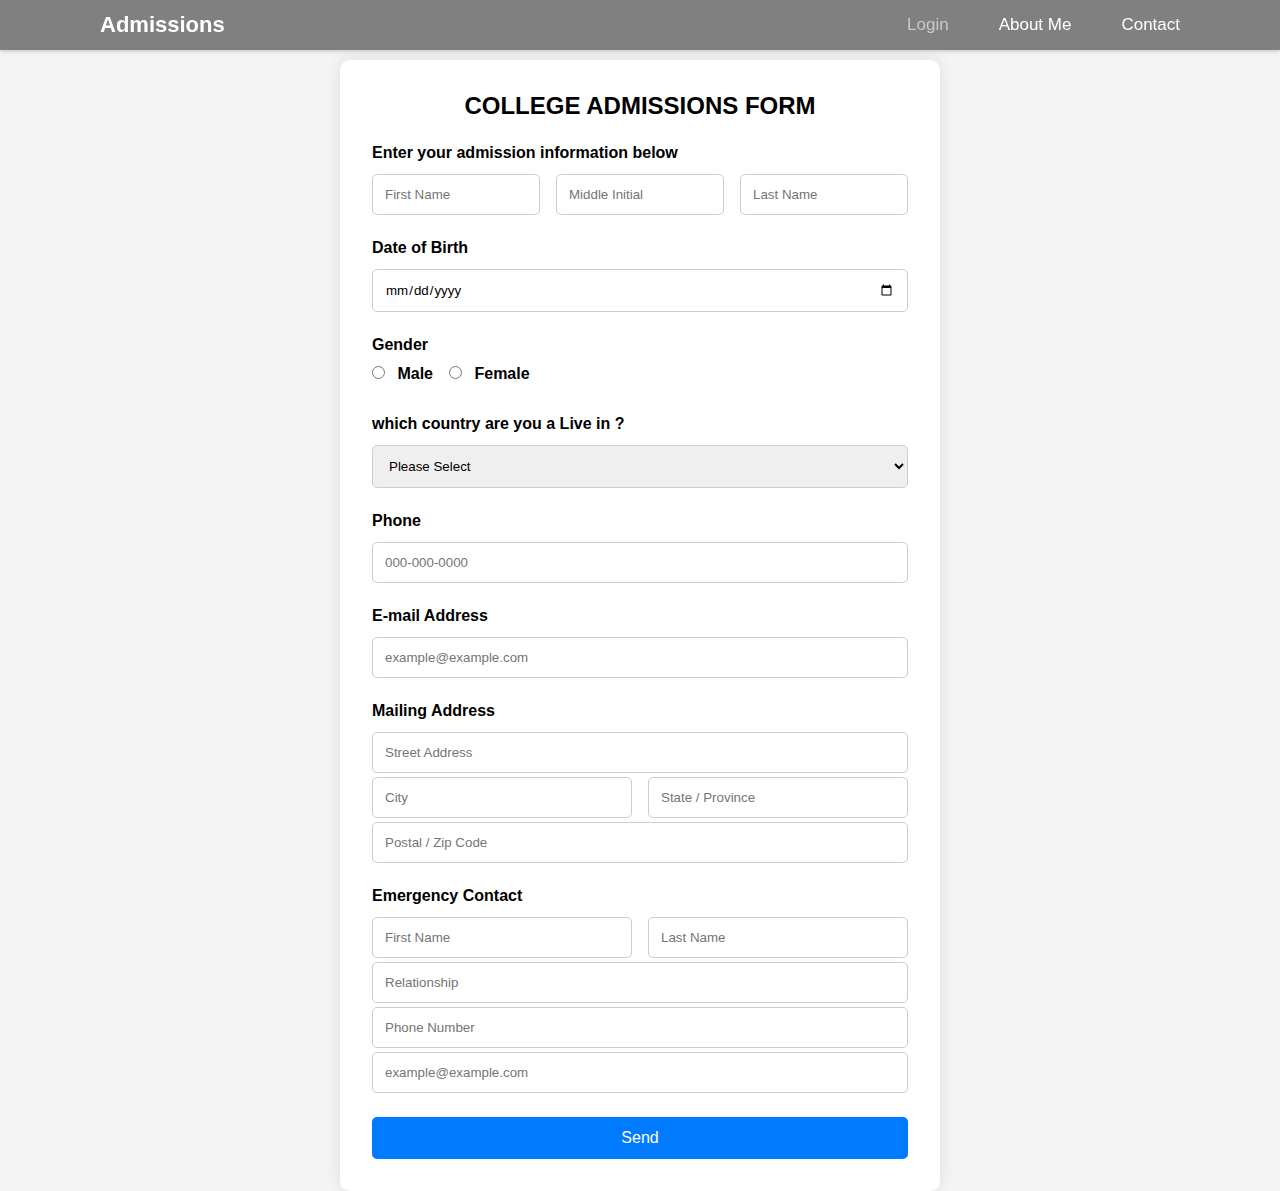
<file: index.html>
<!DOCTYPE html>
<html lang="en">

<head>
    <meta charset="UTF-8">
    <meta name="viewport" content="width=device-width, initial-scale=1.0">
    <title>College Admissions Form</title>
    <link rel="stylesheet" href="style.css">
</head>

<body>
    <header class="header" id="header">
        <nav class="nav">
            <a href="" class="nav_logo">Admissions</a>
            <!-- nav manu -->
            <nav class="nav_manu" id="nav_manu">
                <ul class="nav_list" id="nav_list">
                    <li>
                        <a href="index.html" class="nav_link active">Login</a>
                    </li>
                    <li>
                        <a href="aboutUs.html" class="nav_link">About Me</a>
                    </li>
                    <li>
                        <a href="contact.html" class="nav_link">Contact</a>
                    </li>
                </ul>
            </nav>
        </nav>
    </header>
    <div class="form-container">
        <form class="admissions-form">
            <h2>COLLEGE ADMISSIONS FORM</h2>
            <p></p>
            <div class="input-group">
                <label>Enter your admission information below</label>
                <div class="flex-row">
                    <input type="text" placeholder="First Name" required>
                    <input type="text" placeholder="Middle Initial" required>
                    <input type="text" placeholder="Last Name" required>
                </div>
            </div>
            <div class="input-group">
                <label>Date of Birth</label>
                <div class="flex-row">
                    <input lang="en-GB" type="date" required >
                </div>
            </div>

            <div class="input-group">
                <label>Gender</label>
                <div class="flex-row">
                    <label><input type="radio" name="gender" value="Male" required> Male</label>
                    <label><input type="radio" name="gender" value="Female"> Female</label>
                </div>
            </div>

            <div class="input-group">
                <label>which country are you a Live in ?</label>
                <select required>
                    <option disabled selected>Please Select</option>
                    <option>KSA</option>
                    <option>Yemen</option>
                    <option>Quater</option>
                    <option>Egypet</option>
                    <option>Gordan</option>
                    <option>Palstain</option>
                </select>
            </div>

            <div class="input-group">
                <label>Phone</label>
                <input type="tel" placeholder="000-000-0000" required maxlength="9">
            </div>

            <div class="input-group">
                <label>E-mail Address</label>
                <input type="email" placeholder="example@example.com" required>
            </div>

            <div class="input-group">
                <label>Mailing Address</label>
                <input type="text" placeholder="Street Address" required>
                <div class="flex-row">
                    <input type="text" placeholder="City" required>
                    <input type="text" placeholder="State / Province" required>
                </div>
                <input type="text" placeholder="Postal / Zip Code" required>
            </div>

            <div class="input-group">
                <label>Emergency Contact</label>
                <div class="flex-row">
                    <input type="text" placeholder="First Name" required>
                    <input type="text" placeholder="Last Name" required>
                </div>
                <input type="text" placeholder="Relationship" required>
                <input type="tel" placeholder="Phone Number" required>
                <input type="email" placeholder="example@example.com" required>
            </div>

            <button type="submit" class="submit-btn">Send</button>
        </form>
    </div>
</body>
</html>
</file>
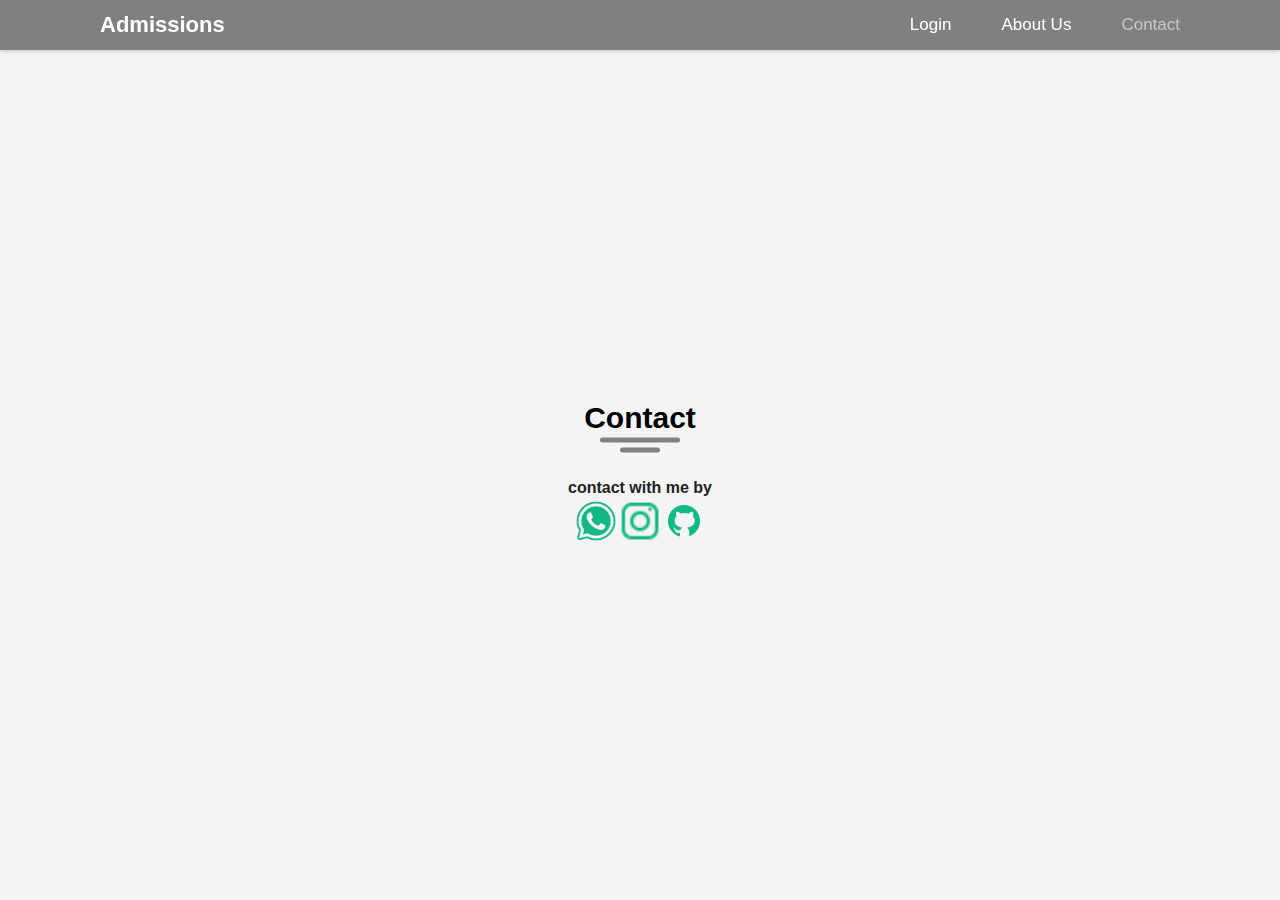
<file: contact.html>
<!DOCTYPE html>
<html lang="en">
<head>
    <meta charset="UTF-8">
    <meta name="viewport" content="width=device-width, initial-scale=1.0">
    <title>Contact</title>
    <link rel="stylesheet" href="style.css">
    <link rel="stylesheet" href="contact.css">
</head>
<body>
    <!-- Start Header -->
    <header class="header" id="header">
        <nav class="nav">
            <a href="" class="nav_logo">Admissions</a>
            <!-- nav manu -->
            <div class="nav_manu" id="nav_manu">
                <ul class="nav_list" id="nav_list">
                    <li>
                        <a href="/index.html" class="nav_link">Login</a>
                    </li>
                    <li>
                        <a href="aboutUs.html" class="nav_link">About Us</a>
                    </li>
                    <li>
                        <a href="contact.html" class="nav_link active">Contact</a>
                    </li>
                </ul>
        </nav>
    </header>
    <!-- End Header -->
    <div class="contact-sec">
        <div class="container-contact">
            <div class="title-sec">
                <div class="tit">Contact</div>
            </div>
            <div class="contain-contact">
                <div class="parg-contact">
                    <p>contact with me by</p>
                    <a href="https://wa.me/+967713131742" target="_blank"><img src="./svg/icons8-whatsapp-128.png" alt="" width="40"></a>
                    <a href="https://www.instagram.com/alnahdi_01?igsh=MW1icnZ5YTNrcHgyZA==" target="_blank"><img src="./svg/icons8-instagram-24.png" = alt="" width="40"></a>
                    <a href="https://github.com/Ebrahim-78" target="_blank"><img src="./svg/icons8-github-120.png" alt="" width="40"></a>
                </div>
            </div>
        </div>
    </div>
</body>
</html>
</file>
<file: style.css>
* {
    margin: 0;
    padding: 0;
    box-sizing: border-box;
    font-family: Arial, sans-serif;
    list-style: none;
    text-decoration: none;
}

body {
    background-color: #f4f4f4;
    display: flex;
    justify-content: center;
    align-items: center;
    min-height: 100vh;
}
header {
    position: fixed;
    width: 100%;
    top: 0;
    left: 0;
    background-color: gray;
    z-index: 1;
    box-shadow: 0 0 5px rgba(0, 0, 0, .3);
}

.nav {
    position: relative;
    height: 50px;
    display: flex;
    justify-content: space-between;
    align-items: center;
    margin: 0px 100px;
}

.nav_logo {
    color: #fff;
    font-size: 22px;
    font-weight: bold;
}

.nav_list {
    display: flex;
    gap: 50px;
}

.nav_link {
    color: #fff;
    font-size: 17px;
    font-weight: 500;
    transition: .3s;
}

.nav_link:hover {
    color: #c9c9c9;
}

.nav_link.active {
    color: #c9c9c9;
}
.form-container {
    background-color: #fff;
    padding: 2rem;
    border-radius: 10px;
    box-shadow: 0 0 15px rgba(0, 0, 0, 0.1);
    width: 600px;
    margin-top: 60px;
}

.admissions-form h2 {
    text-align: center;
    margin-bottom: 0.5rem;
}

.admissions-form p {
    text-align: center;
    margin-bottom: 1.5rem;
    color: #555;
}

.input-group {
    margin-bottom: 1.5rem;
}

.input-group label {
    display: block;
    margin-bottom: 0.5rem;
    font-weight: bold;
}

.input-group input,
.input-group select {
    width: 100%;
    padding: 0.75rem;
    border: 1px solid #ccc;
    border-radius: 5px;
    margin-top: 0.25rem;
}

.input-group input:focus,
.input-group select:focus {
    border-color: #007BFF;
    outline: none;
    box-shadow: 0 0 5px rgba(0, 123, 255, 0.5);
}

.flex-row {
    display: flex;
    gap: 1rem;
}

.flex-row input,
.flex-row select {
    flex: 1;
}

.input-group input[type="radio"] {
    width: auto;
    margin-right: 0.5rem;
}

.submit-btn {
    width: 100%;
    padding: 0.75rem;
    background-color: #007BFF;
    color: #fff;
    border: none;
    border-radius: 5px;
    cursor: pointer;
    font-size: 1rem;
    transition: background-color 0.3s;
}

.submit-btn:hover {
    background-color: #0056b3;
}

@media (max-width: 600px) {
    .form-container {
        width: 90%;
    }

    .flex-row {
        flex-direction: column;
    }
}
</file>
<file: contact.css>
/* Start contact section */
.tit {
    position: relative;
    text-align: center;
    font-size: 30px;
    margin-bottom: 40px;
    margin-top: 50px;
    font-weight: bold;
    text-transform: capitalize;
    color: black;
}

.tit::before,
.tit::after {
    content: "";
    width: 80px;
    height: 5px;
    position: absolute;
    left: 50%;
    border-radius: 5px;
    transform: translate(-50%, -50%);
    bottom: -10px;
    background-color: gray;
}

.tit::after {
    width: 40px;
    bottom: -20px;
}

.contact-sec {
    display: flex;
    justify-content: center;
    align-items: center;
    text-align: center;
    color: #222;
}

.contact-sec .contain-contact {
    display: flex;
    justify-content: space-between;
    align-items: center;
    gap: 30px;
}

.contact-sec .contain-contact .img-contact {
    max-width: 400px;
}

.contact-sec .contain-contact .img-contact img {
    max-width: 100%;
}

.contact-sec .contain-contact .parg-contact {
    line-height: 1.6;
    font-size: 16px;
    max-width: 500px;
    font-weight: 600;
}

/* End contact section */
</file>
